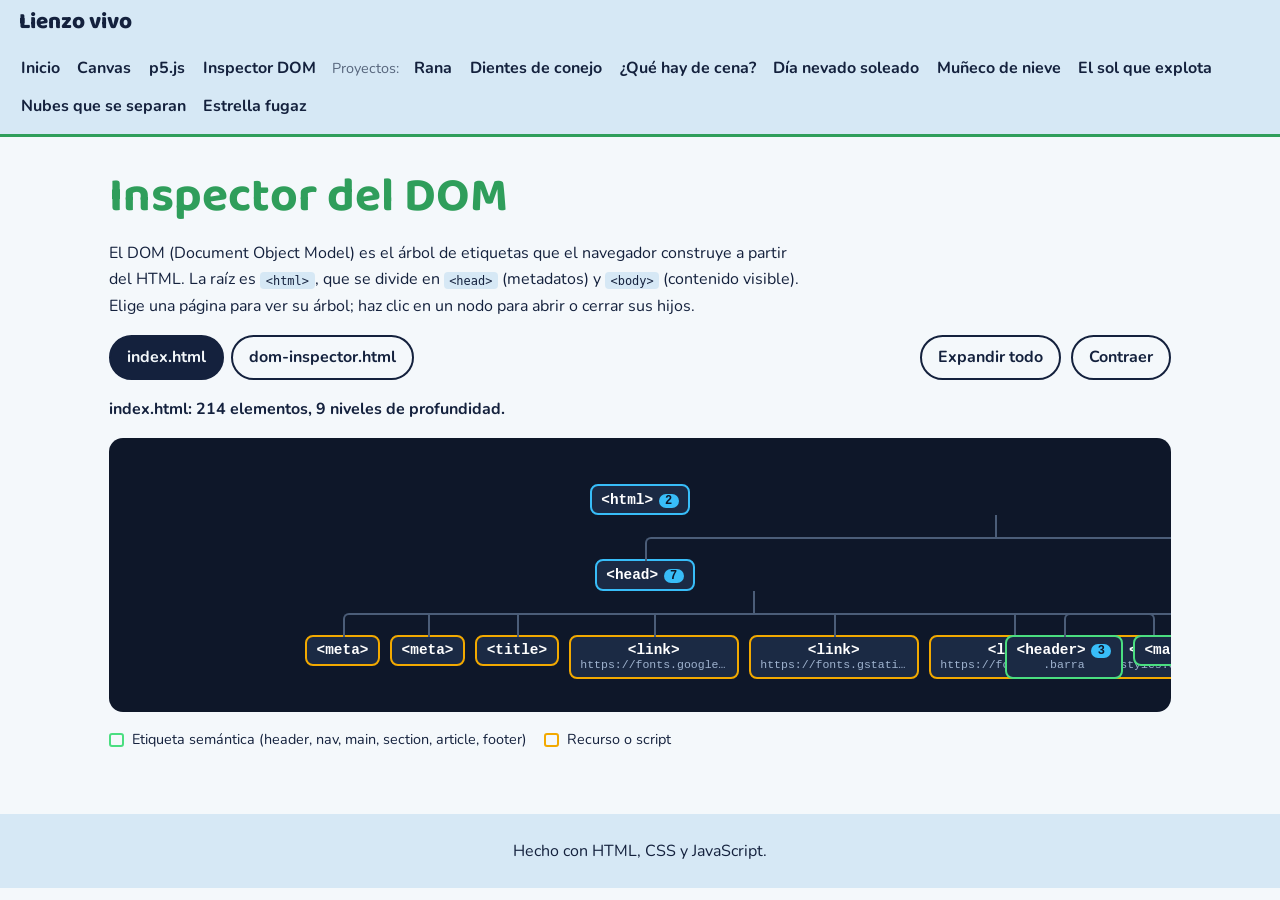
<file: dom-inspector.html>
<!DOCTYPE html>
<html lang="es">
<head>
<meta charset="UTF-8">
<meta name="viewport" content="width=device-width, initial-scale=1">
<title>Inspector del DOM</title>
<link rel="preconnect" href="https://fonts.googleapis.com">
<link rel="preconnect" href="https://fonts.gstatic.com" crossorigin>
<link href="https://fonts.googleapis.com/css2?family=Baloo+2:wght@600;800&family=Nunito:wght@400;700&display=swap" rel="stylesheet">
<link rel="stylesheet" href="styles.css">
<link rel="stylesheet" href="dom-inspector.css">
</head>
<body>
<header class="barra">
  <a class="logo" href="index.html#inicio">Lienzo vivo</a>
  <button class="burger" aria-label="Abrir menú" aria-expanded="false">☰</button>
  <nav id="menu">
    <a href="index.html#inicio">Inicio</a>
    <a href="index.html#canvas">Canvas</a>
    <a href="index.html#p5">p5.js</a>
    <a href="dom-inspector.html">Inspector DOM</a>
    <span class="grupo">Proyectos:</span>
    <a href="index.html#rana">Rana</a>
    <a href="index.html#conejo">Dientes de conejo</a>
    <a href="index.html#cena">¿Qué hay de cena?</a>
    <a href="index.html#nevado">Día nevado soleado</a>
    <a href="index.html#muneco">Muñeco de nieve</a>
    <a href="index.html#sol">El sol que explota</a>
    <a href="index.html#nubes">Nubes que se separan</a>
    <a href="index.html#estrella">Estrella fugaz</a>
  </nav>
</header>

<main class="inspector">
  <h1>Inspector del DOM</h1>
  <p>El DOM (Document Object Model) es el árbol de etiquetas que el navegador construye a partir del HTML. La raíz es <code>&lt;html&gt;</code>, que se divide en <code>&lt;head&gt;</code> (metadatos) y <code>&lt;body&gt;</code> (contenido visible). Elige una página para ver su árbol; haz clic en un nodo para abrir o cerrar sus hijos.</p>
  <div class="controles">
    <div id="pestanas" role="tablist" aria-label="Páginas del sitio"></div>
    <button id="expandir">Expandir todo</button>
    <button id="contraer">Contraer</button>
  </div>
  <p id="stats" class="stats" aria-live="polite"></p>
  <div id="arbol" class="tree" aria-label="Árbol del DOM"></div>
  <p class="leyenda"><span class="muestra sem"></span> Etiqueta semántica (header, nav, main, section, article, footer) <span class="muestra rec"></span> Recurso o script</p>
</main>
<footer>Hecho con HTML, CSS y JavaScript.</footer>
<script src="dom-inspector.js"></script>
</body>
</html>
</file>
<file: styles.css>
:root{--tinta:#14213d;--papel:#f4f8fb;--rana:#2f9e5b;--sol:#f2a900;--hielo:#d6e8f5;--borde:#b9d0e2}
@media (prefers-color-scheme:dark){:root{--tinta:#e8f1f8;--papel:#0f1a2b;--hielo:#18283f;--borde:#2c425f}}
*{box-sizing:border-box}
html{scroll-behavior:smooth;scroll-padding-top:70px}
body{margin:0;font-family:"Nunito",system-ui,sans-serif;background:var(--papel);color:var(--tinta);line-height:1.65}
h1,h2,h3,.logo{font-family:"Baloo 2","Trebuchet MS",sans-serif;line-height:1.15}
.barra{position:sticky;top:0;z-index:10;display:flex;align-items:center;justify-content:space-between;gap:1rem;padding:.6rem 1.2rem;background:var(--hielo);border-bottom:3px solid var(--rana);flex-wrap:wrap}
.logo{font-size:1.4rem;font-weight:800;color:var(--tinta);text-decoration:none}
nav{display:flex;flex-wrap:wrap;gap:.2rem .9rem;align-items:center}
nav a{color:var(--tinta);text-decoration:none;font-weight:700;padding:.2rem .1rem;border-bottom:2px solid transparent}
nav a:hover,nav a:focus-visible{border-bottom-color:var(--sol);outline:none}
.grupo{opacity:.65;font-size:.9rem}
.burger{display:none;font-size:1.5rem;background:none;border:2px solid var(--tinta);color:var(--tinta);border-radius:6px;cursor:pointer}
main{max-width:860px;margin:0 auto;padding:0 1.2rem 3rem}
.hero{padding:4rem 0 2.5rem}
.hero h1{font-size:clamp(2.4rem,7vw,4.4rem);font-weight:800;margin:0 0 1rem;color:var(--rana)}
.hero p{font-size:1.2rem;max-width:60ch}
.atajos{display:flex;flex-wrap:wrap;gap:.6rem;margin-top:1.5rem}
.atajos a{background:var(--tinta);color:var(--papel);padding:.5rem 1rem;border-radius:999px;text-decoration:none;font-weight:700}
.atajos a:hover,.atajos a:focus-visible{background:var(--rana);color:#fff}
.teoria,.proyectos{padding:2rem 0;border-top:2px dashed var(--borde)}
h2{font-size:2.1rem;margin:0 0 1rem}
h3{font-size:1.4rem;margin:1.6rem 0 .5rem}
p,li{max-width:70ch}
code{background:var(--hielo);padding:.1rem .35rem;border-radius:4px;font-size:.92em}
pre{background:#14213d;color:#e8f1f8;padding:1rem;border-radius:8px;overflow-x:auto}
pre code{background:none;padding:0;color:inherit}
table{border-collapse:collapse;width:100%;margin:1rem 0;display:block;overflow-x:auto}
th,td{border:1px solid var(--borde);padding:.5rem .7rem;text-align:left}
th{background:var(--hielo)}
#demoCanvas{display:block;border:2px solid var(--tinta);border-radius:8px;background:#fff;max-width:100%;margin:1rem 0}
.proyecto{margin:2.5rem 0}
.lienzo{width:fit-content;max-width:100%;border:3px solid var(--tinta);border-radius:10px;overflow:hidden;line-height:0}
.lienzo canvas{max-width:100%;height:auto!important}
footer{text-align:center;padding:1.5rem;background:var(--hielo)}
a{color:var(--rana)}
@media(max-width:760px){
 .burger{display:block}
 nav{display:none;width:100%;flex-direction:column;align-items:flex-start}
 nav.abierto{display:flex}
}
@media(prefers-reduced-motion:reduce){html{scroll-behavior:auto}}
</file>
<file: dom-inspector.css>
.inspector{max-width:1100px;padding-top:2rem}
.inspector h1{font-family:"Baloo 2",sans-serif;font-size:clamp(2rem,6vw,3rem);color:var(--rana);margin:0 0 .5rem}
.controles{display:flex;flex-wrap:wrap;gap:.6rem;align-items:center;margin:1rem 0}
#pestanas{display:flex;gap:.4rem;flex-wrap:wrap;margin-right:auto}
.controles button{font:inherit;font-weight:700;cursor:pointer;padding:.45rem 1rem;border-radius:999px;border:2px solid var(--tinta);background:transparent;color:var(--tinta)}
.controles button:hover,.controles button[aria-selected="true"]{background:var(--tinta);color:var(--papel)}
.stats{font-weight:700}
.tree{background:#0e1729;border-radius:14px;padding:1.5rem 1rem 2rem;overflow:auto;--linea:#4b5d78;min-height:200px}
.tree ul{display:flex;justify-content:center;margin:0;padding:22px 0 0;position:relative;width:max-content;min-width:100%}
.tree ul ul::before{content:"";position:absolute;top:0;left:50%;height:22px;border-left:2px solid var(--linea)}
.tree li{list-style:none;position:relative;padding:22px 5px 0;text-align:center}
.tree li::before,.tree li::after{content:"";position:absolute;top:0;right:50%;width:50%;height:22px;border-top:2px solid var(--linea)}
.tree li::after{right:auto;left:50%;border-left:2px solid var(--linea)}
.tree li:only-child::before,.tree li:only-child::after{display:none}
.tree li:only-child{padding-top:22px}
.tree li:first-child::before,.tree li:last-child::after{border:0 none}
.tree li:last-child::before{border-right:2px solid var(--linea);border-radius:0 6px 0 0}
.tree li:first-child::after{border-radius:6px 0 0 0}
.tree>ul{padding-top:0}
.tree>ul>li{padding-top:0}
.tree>ul>li::before,.tree>ul>li::after{display:none}
.tree li.cerrado>ul{display:none}
.nodo{display:inline-block;min-width:64px;max-width:170px;font-family:"Courier New",monospace;font-size:.9rem;font-weight:700;color:#fff;background:#1b2a44;border:2px solid #38bdf8;border-radius:8px;padding:.35rem .6rem;cursor:default;text-align:center}
.nodo.hijos{cursor:pointer}
.nodo.hijos:hover,.nodo:focus-visible{background:#26406a;outline:none}
.nodo.sem{border-color:#4ade80}
.nodo.rec{border-color:#f2a900}
.nodo small{display:block;font-weight:400;font-size:.72rem;color:#9fb3cf;overflow:hidden;text-overflow:ellipsis;white-space:nowrap}
.nodo .mas{display:inline-block;margin-left:.35rem;background:#38bdf8;color:#0e1729;border-radius:999px;padding:0 .4rem;font-size:.75rem}
.leyenda{font-size:.9rem;margin-top:1rem}
.muestra{display:inline-block;width:.9rem;height:.9rem;border-radius:3px;vertical-align:middle;margin:0 .3rem 0 .8rem;border:2px solid #38bdf8}
.muestra.sem{border-color:#4ade80;margin-left:0}
.muestra.rec{border-color:#f2a900}
</file>
